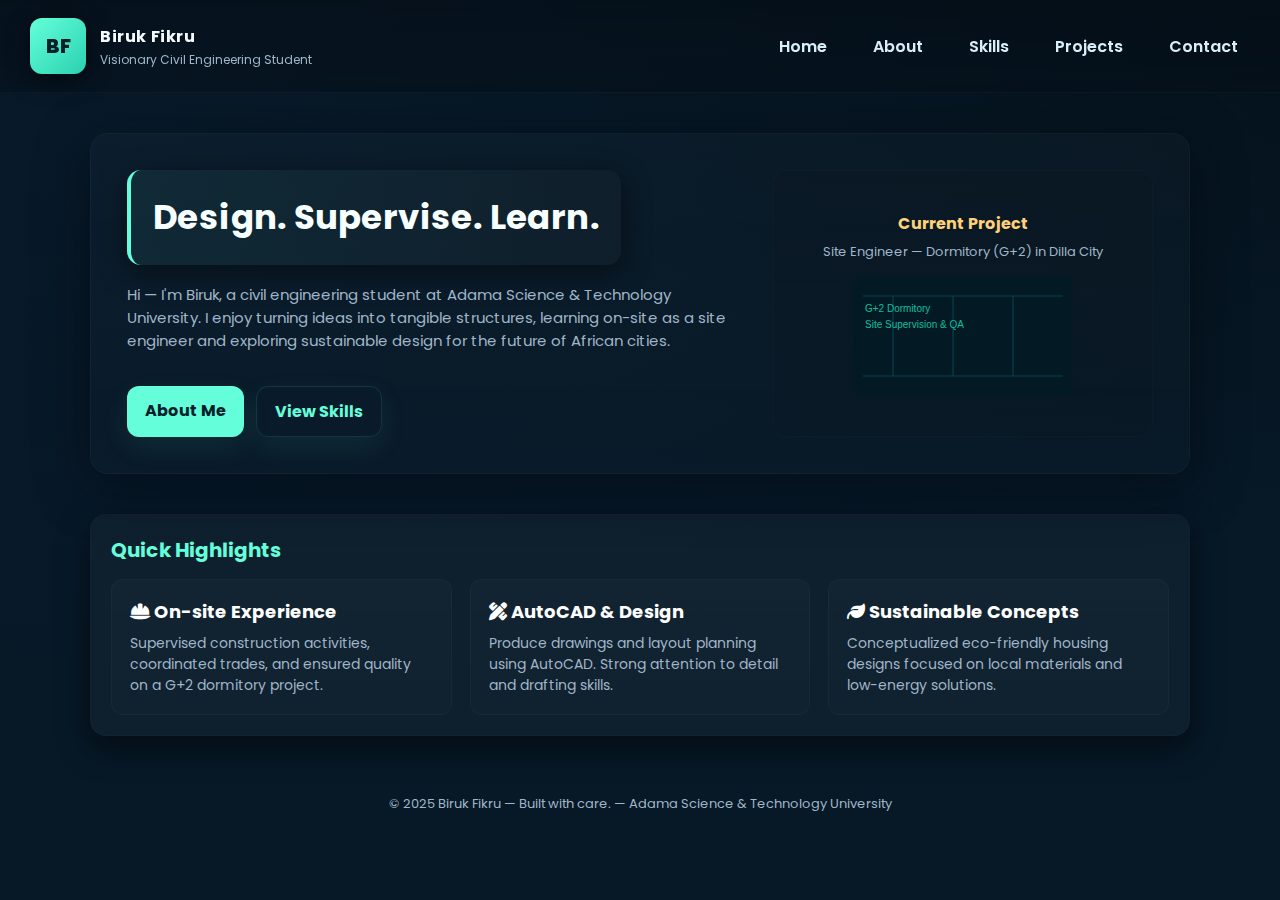
<file: index.html>
<!doctype html>
<html lang="en">
<head>
<meta charset="utf-8">
<meta name="viewport" content="width=device-width,initial-scale=1">
<title>Biruk Fikru — Civil Engineering Student</title>
<link rel="stylesheet" href="style.css">
<link rel="stylesheet" href="https://cdnjs.cloudflare.com/ajax/libs/font-awesome/6.5.0/css/all.min.css">
</head>
<body class="fade-in">
<header class="header">
  <div class="brand">
    <div class="logo">BF</div>
    <div>
      <h1 style="font-size:16px;margin-bottom:2px">Biruk Fikru</h1>
      <p style="margin:0;font-size:12px;color:var(--muted)">Visionary Civil Engineering Student</p>
    </div>
  </div>
  <nav class="navlinks">
    <a href="index.html">Home</a>
    <a href="about.html">About</a>
    <a href="skills.html">Skills</a>
    <a href="projects.html">Projects</a>
    <a href="contact.html">Contact</a>
  </nav>
</header>

<main>
<section class="hero">
  <div class="hero-left">
    <div class="title-box big-head">
      <h1>Design. Supervise. Learn.</h1>
    </div>
    <div style="height:18px"></div>
    <p class="lead">Hi — I'm Biruk, a civil engineering student at Adama Science & Technology University. I enjoy turning ideas into tangible structures, learning on-site as a site engineer and exploring sustainable design for the future of African cities.</p>
    <div style="height:18px"></div>
    <div class="cta">
      <a class="button" href="about.html">About Me</a>
      <a class="button secondary" href="skills.html">View Skills</a>
    </div>
  </div>

  <div class="bp-card">
    <h4>Current Project</h4>
    <p>Site Engineer — Dormitory (G+2) in Dilla City</p>
    <div style="height:14px"></div>
    <svg width="220" height="120" viewBox="0 0 220 120" xmlns="http://www.w3.org/2000/svg" style="border-radius:8px">
      <rect width="220" height="120" rx="8" fill="#031a24" />
      <g stroke="#06404f" stroke-width="1.2">
        <path d="M10 100 L210 100" />
        <path d="M10 20 L210 20" />
        <path d="M40 20 L40 100" />
        <path d="M100 20 L100 100" />
        <path d="M160 20 L160 100" />
      </g>
      <g fill="#0dbfa0" font-size="10" font-family="sans-serif">
        <text x="12" y="36">G+2 Dormitory</text>
        <text x="12" y="52">Site Supervision & QA</text>
      </g>
    </svg>
  </div>
</section>

<section class="section">
  <h3>Quick Highlights</h3>
  <div class="grid" style="margin-top:14px">
    <div class="card">
      <h4><i class="fas fa-hard-hat"></i> On-site Experience</h4>
      <p>Supervised construction activities, coordinated trades, and ensured quality on a G+2 dormitory project.</p>
    </div>
    <div class="card">
      <h4><i class="fas fa-pencil-ruler"></i> AutoCAD & Design</h4>
      <p>Produce drawings and layout planning using AutoCAD. Strong attention to detail and drafting skills.</p>
    </div>
    <div class="card">
      <h4><i class="fas fa-leaf"></i> Sustainable Concepts</h4>
      <p>Conceptualized eco-friendly housing designs focused on local materials and low-energy solutions.</p>
    </div>
  </div>
</section>

<section class="footer">
  &copy; 2025 Biruk Fikru — Built with care. — <span style="color:var(--muted)">Adama Science & Technology University</span>
</section>
</main>

<script src="script.js"></script>
</body>
</html>
</file>
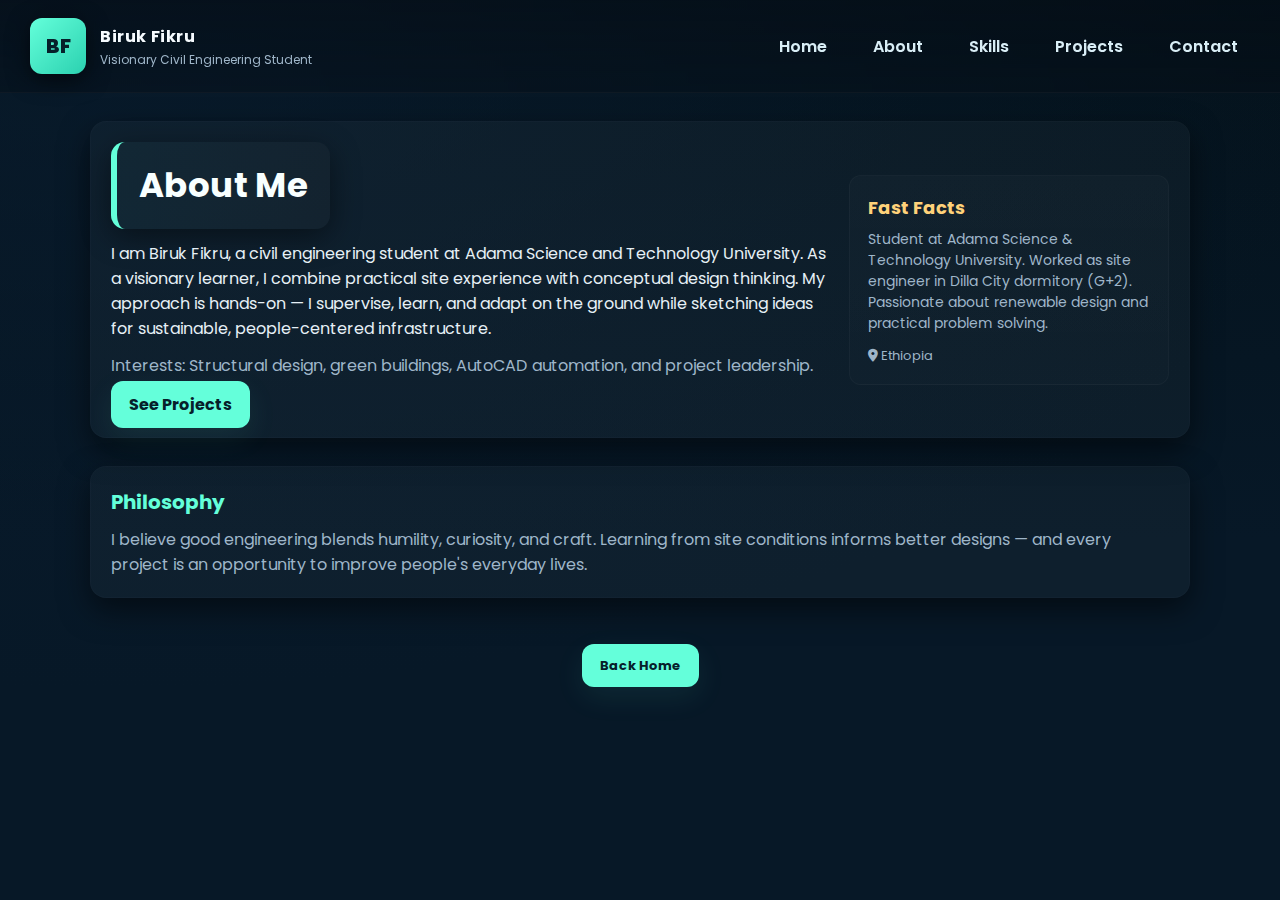
<file: about.html>
<!doctype html>
<html lang="en">
<head>
<meta charset="utf-8">
<meta name="viewport" content="width=device-width,initial-scale=1">
<title>About — Biruk Fikru</title>
<link rel="stylesheet" href="style.css">
<link rel="stylesheet" href="https://cdnjs.cloudflare.com/ajax/libs/font-awesome/6.5.0/css/all.min.css">
</head>
<body class="fade-in">
<header class="header">
  <div class="brand">
    <div class="logo">BF</div>
    <div>
      <h1 style="font-size:16px;margin-bottom:2px">Biruk Fikru</h1>
      <p style="margin:0;font-size:12px;color:var(--muted)">Visionary Civil Engineering Student</p>
    </div>
  </div>
  <nav class="navlinks">
    <a href="index.html">Home</a>
    <a href="about.html">About</a>
    <a href="skills.html">Skills</a>
    <a href="projects.html">Projects</a>
    <a href="contact.html">Contact</a>
  </nav>
</header>

<main>
<section class="section">
  <div style="display:flex;gap:18px;align-items:center;flex-wrap:wrap">
    <div style="flex:1">
      <div class="big-head" style="display:inline-block">
        <h1>About Me</h1>
      </div>
      <div style="height:12px"></div>
      <p>I am Biruk Fikru, a civil engineering student at Adama Science and Technology University. As a visionary learner, I combine practical site experience with conceptual design thinking. My approach is hands-on — I supervise, learn, and adapt on the ground while sketching ideas for sustainable, people-centered infrastructure.</p>
      <div style="height:12px"></div>
      <p style="color:var(--muted)">Interests: Structural design, green buildings, AutoCAD automation, and project leadership.</p>
      <div style="height:14px"></div>
      <a class="button" href="projects.html">See Projects</a>
    </div>

    <div style="width:320px">
      <div class="card" style="padding:18px;background:linear-gradient(180deg, rgba(255,255,255,0.02), rgba(255,255,255,0.01))">
        <h4 style="color:var(--gold)">Fast Facts</h4>
        <p style="color:var(--muted)">Student at Adama Science & Technology University. Worked as site engineer in Dilla City dormitory (G+2). Passionate about renewable design and practical problem solving.</p>
        <div style="height:12px"></div>
        <p style="font-size:13px;color:var(--muted)"><i class="fas fa-map-marker-alt"></i> Ethiopia</p>
      </div>
    </div>
  </div>
</section>

<section class="section">
  <h3>Philosophy</h3>
  <p style="color:var(--muted)">I believe good engineering blends humility, curiosity, and craft. Learning from site conditions informs better designs — and every project is an opportunity to improve people's everyday lives.</p>
</section>

<section class="footer">
  <a class="button" href="index.html">Back Home</a>
</section>
</main>
<script src="script.js"></script>
</body>
</html>
</file>
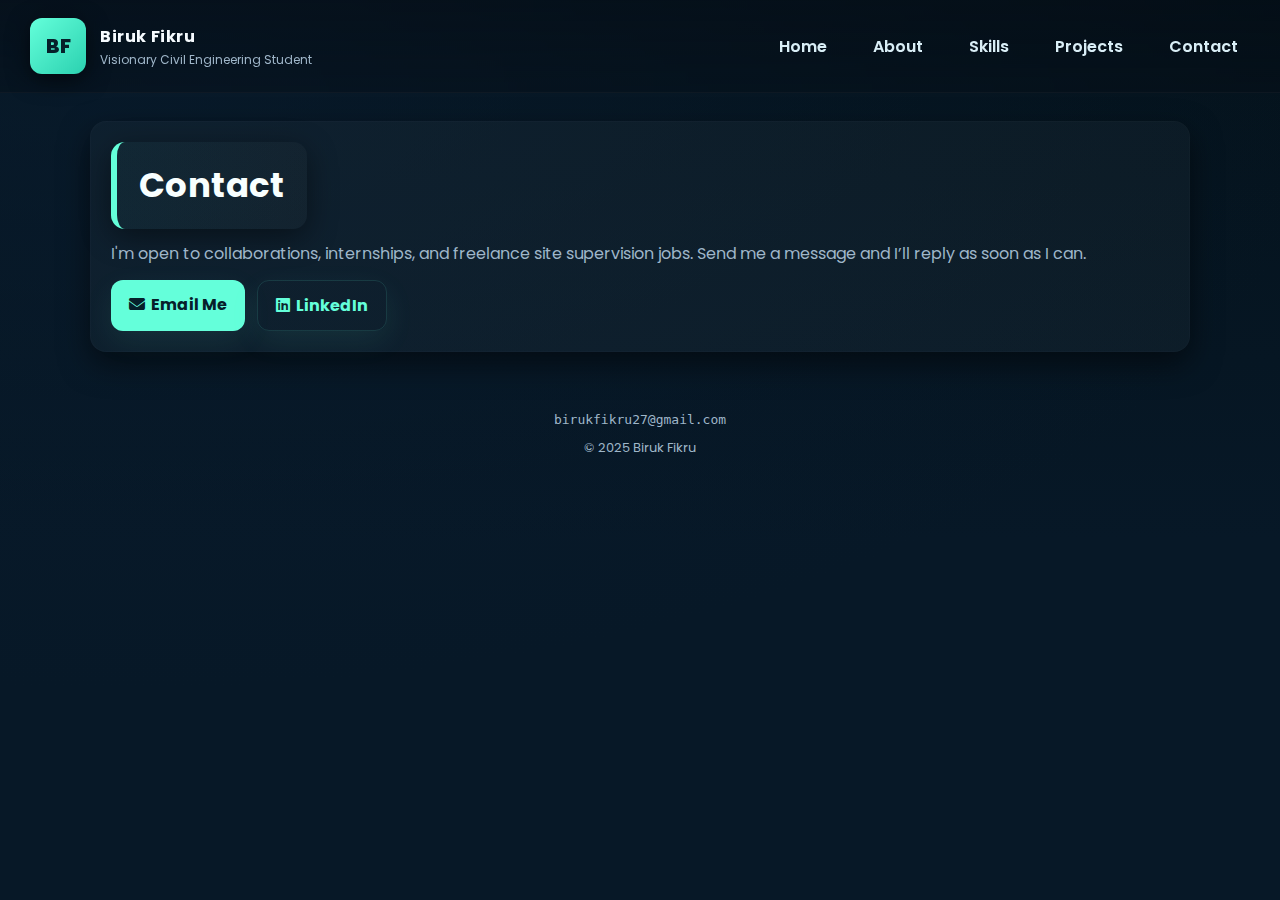
<file: contact.html>
<!doctype html>
<html lang="en">
<head>
<meta charset="utf-8">
<meta name="viewport" content="width=device-width,initial-scale=1">
<title>Contact — Biruk Fikru</title>
<link rel="stylesheet" href="style.css">
<link rel="stylesheet" href="https://cdnjs.cloudflare.com/ajax/libs/font-awesome/6.5.0/css/all.min.css">
</head>
<body class="fade-in">
<header class="header">
  <div class="brand">
    <div class="logo">BF</div>
    <div>
      <h1 style="font-size:16px;margin-bottom:2px">Biruk Fikru</h1>
      <p style="margin:0;font-size:12px;color:var(--muted)">Visionary Civil Engineering Student</p>
    </div>
  </div>
  <nav class="navlinks">
    <a href="index.html">Home</a>
    <a href="about.html">About</a>
    <a href="skills.html">Skills</a>
    <a href="projects.html">Projects</a>
    <a href="contact.html">Contact</a>
  </nav>
</header>

<main>
<section class="section">
  <div class="big-head"><h1>Contact</h1></div>
  <div style="height:12px"></div>
  <p style="color:var(--muted)">I'm open to collaborations, internships, and freelance site supervision jobs. Send me a message and I’ll reply as soon as I can.</p>
  <div style="height:14px"></div>
  <div style="display:flex;gap:12px;flex-wrap:wrap">
    <a class="button" href="mailto:birukfikru27@gmail.com"><i class="fas fa-envelope"></i>&nbsp; Email Me</a>
    <a class="button secondary" href="#" onclick="alert('Replace with your LinkedIn URL')"><i class="fab fa-linkedin"></i>&nbsp; LinkedIn</a>
  </div>
</section>

<section class="footer">
  <p style="color:var(--muted)"><code>birukfikru27@gmail.com</code> </p>
  <div style="height:8px"></div>
  <p>&copy; 2025 Biruk Fikru</p>
</section>
</main>
<script src="script.js"></script>
</body>
</html>
</file>
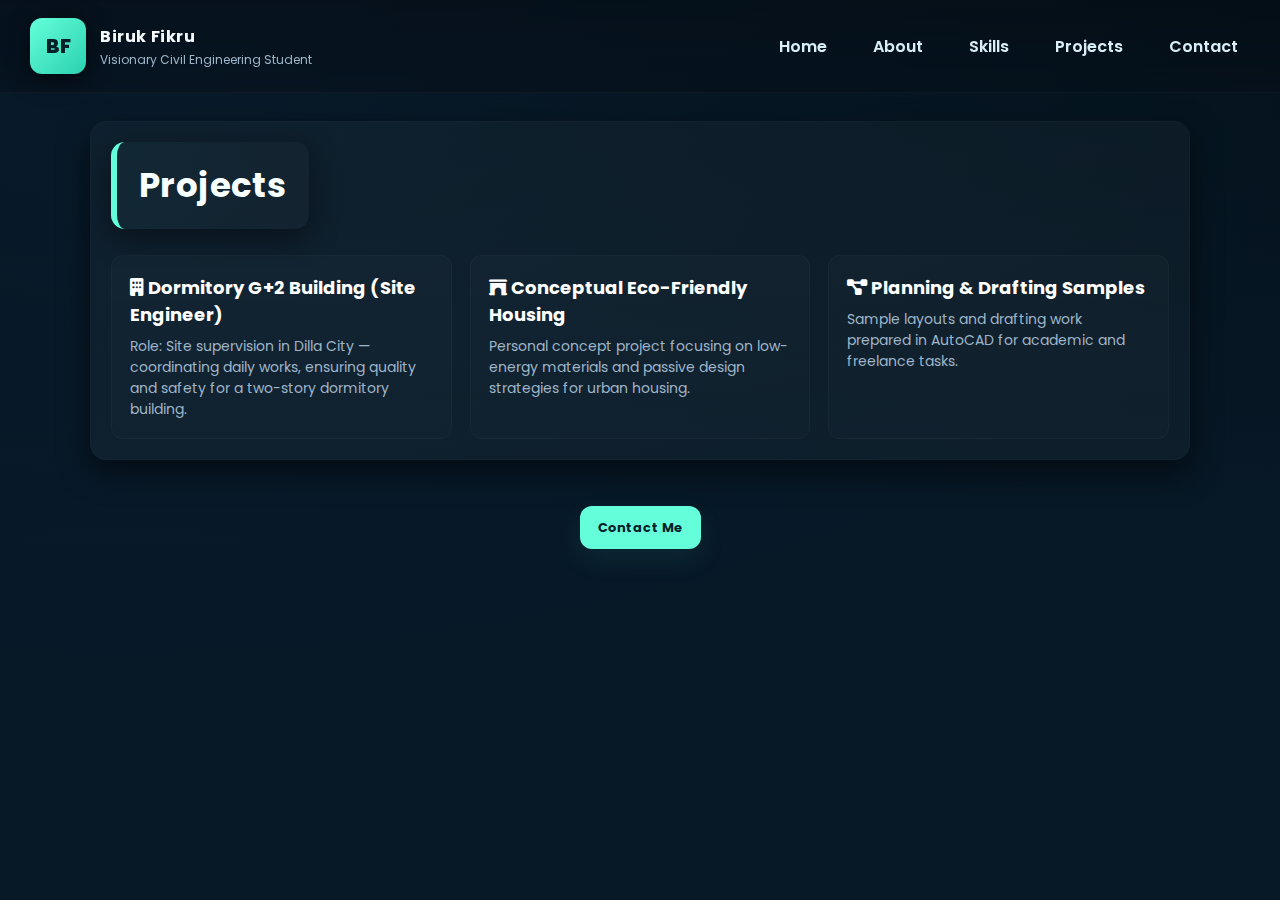
<file: projects.html>
<!doctype html>
<html lang="en">
<head>
<meta charset="utf-8">
<meta name="viewport" content="width=device-width,initial-scale=1">
<title>Projects — Biruk Fikru</title>
<link rel="stylesheet" href="style.css">
<link rel="stylesheet" href="https://cdnjs.cloudflare.com/ajax/libs/font-awesome/6.5.0/css/all.min.css">
</head>
<body class="fade-in">
<header class="header">
  <div class="brand">
    <div class="logo">BF</div>
    <div>
      <h1 style="font-size:16px;margin-bottom:2px">Biruk Fikru</h1>
      <p style="margin:0;font-size:12px;color:var(--muted)">Visionary Civil Engineering Student</p>
    </div>
  </div>
  <nav class="navlinks">
    <a href="index.html">Home</a>
    <a href="about.html">About</a>
    <a href="skills.html">Skills</a>
    <a href="projects.html">Projects</a>
    <a href="contact.html">Contact</a>
  </nav>
</header>

<main>
<section class="section">
  <div class="big-head"><h1>Projects</h1></div>
  <div style="height:12px"></div>
  <div class="grid" style="margin-top:14px">
    <div class="card">
      <h4><i class="fas fa-building"></i> Dormitory G+2 Building (Site Engineer)</h4>
      <p>Role: Site supervision in Dilla City — coordinating daily works, ensuring quality and safety for a two-story dormitory building.</p>
    </div>
    <div class="card">
      <h4><i class="fas fa-archway"></i> Conceptual Eco-Friendly Housing</h4>
      <p>Personal concept project focusing on low-energy materials and passive design strategies for urban housing.</p>
    </div>
    <div class="card">
      <h4><i class="fas fa-project-diagram"></i> Planning & Drafting Samples</h4>
      <p>Sample layouts and drafting work prepared in AutoCAD for academic and freelance tasks.</p>
    </div>
  </div>
</section>

<section class="footer">
  <a class="button" href="contact.html">Contact Me</a>
</section>
</main>
<script src="script.js"></script>
</body>
</html>
</file>
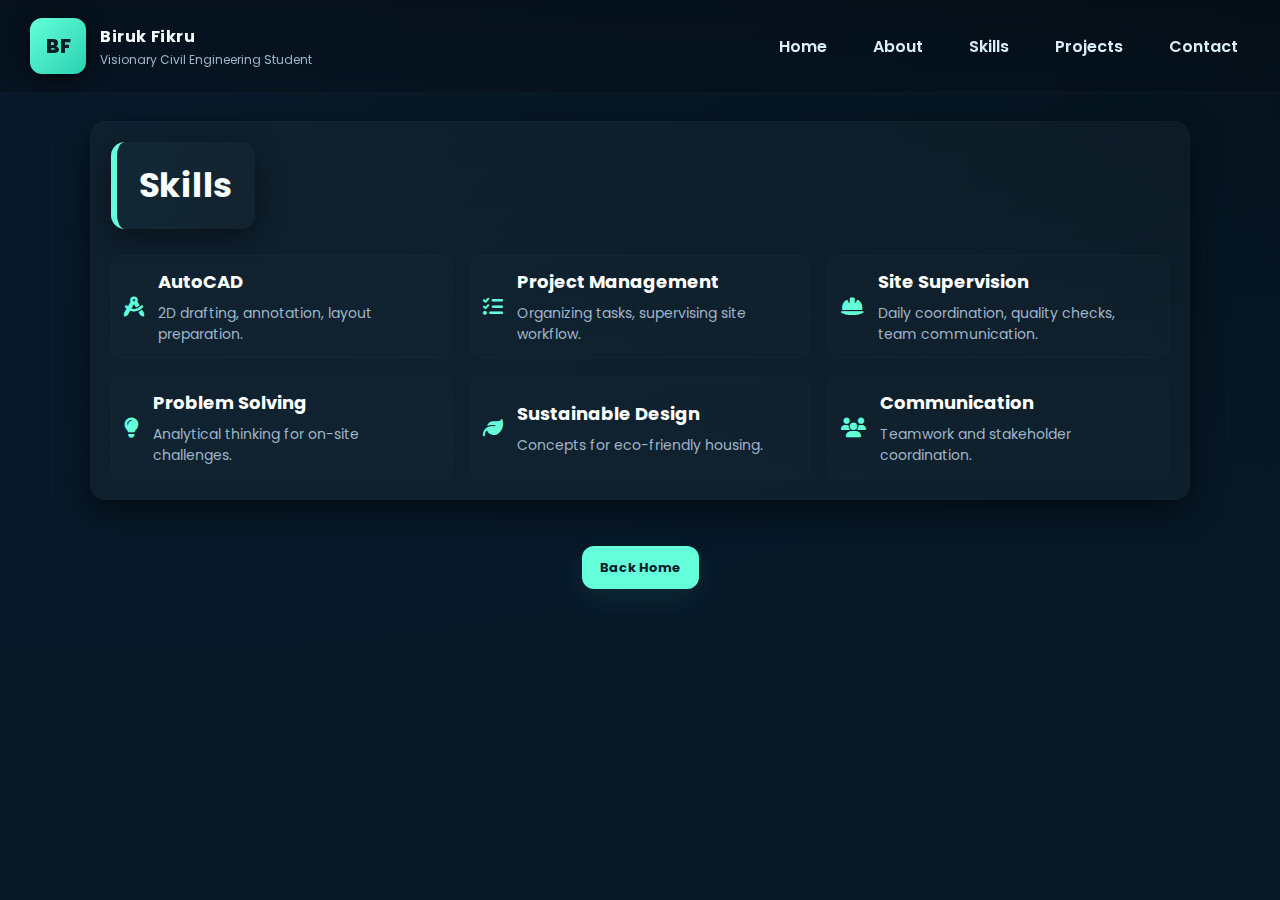
<file: skills.html>
<!doctype html>
<html lang="en">
<head>
<meta charset="utf-8">
<meta name="viewport" content="width=device-width,initial-scale=1">
<title>Skills — Biruk Fikru</title>
<link rel="stylesheet" href="style.css">
<link rel="stylesheet" href="https://cdnjs.cloudflare.com/ajax/libs/font-awesome/6.5.0/css/all.min.css">
</head>
<body class="fade-in">
<header class="header">
  <div class="brand">
    <div class="logo">BF</div>
    <div>
      <h1 style="font-size:16px;margin-bottom:2px">Biruk Fikru</h1>
      <p style="margin:0;font-size:12px;color:var(--muted)">Visionary Civil Engineering Student</p>
    </div>
  </div>
  <nav class="navlinks">
    <a href="index.html">Home</a>
    <a href="about.html">About</a>
    <a href="skills.html">Skills</a>
    <a href="projects.html">Projects</a>
    <a href="contact.html">Contact</a>
  </nav>
</header>

<main>
<section class="section">
  <div class="big-head"><h1>Skills</h1></div>
  <div style="height:12px"></div>
  <div class="grid" style="margin-top:14px">
    <div class="card skill"><i class="fas fa-drafting-compass"></i><div><h4>AutoCAD</h4><p style="color:var(--muted)">2D drafting, annotation, layout preparation.</p></div></div>
    <div class="card skill"><i class="fas fa-tasks"></i><div><h4>Project Management</h4><p style="color:var(--muted)">Organizing tasks, supervising site workflow.</p></div></div>
    <div class="card skill"><i class="fas fa-hard-hat"></i><div><h4>Site Supervision</h4><p style="color:var(--muted)">Daily coordination, quality checks, team communication.</p></div></div>
    <div class="card skill"><i class="fas fa-lightbulb"></i><div><h4>Problem Solving</h4><p style="color:var(--muted)">Analytical thinking for on-site challenges.</p></div></div>
    <div class="card skill"><i class="fas fa-leaf"></i><div><h4>Sustainable Design</h4><p style="color:var(--muted)">Concepts for eco-friendly housing.</p></div></div>
    <div class="card skill"><i class="fas fa-users"></i><div><h4>Communication</h4><p style="color:var(--muted)">Teamwork and stakeholder coordination.</p></div></div>
  </div>
</section>

<section class="footer">
  <a class="button" href="index.html">Back Home</a>
</section>
</main>
<script src="script.js"></script>
</body>
</html>
</file>
<file: style.css>
/* Premium Dark Mode Portfolio Styles - Biruk Fikru */
@import url('https://fonts.googleapis.com/css2?family=Poppins:wght@300;400;600;800&display=swap');

*{box-sizing:border-box;margin:0;padding:0}
:root{
  --bg:#071827;
  --panel: rgba(255,255,255,0.03);
  --accent:#64ffda;
  --muted:#9fb6c9;
  --gold:#ffd27a;
  --glass: rgba(255,255,255,0.04);
}
html,body{height:100%}
body{
  font-family:'Poppins',sans-serif;
  background: radial-gradient(1200px 600px at 10% 10%, rgba(10,30,50,0.6), transparent),
              linear-gradient(180deg,#04121b 0%, #071827 60%),
              var(--bg);
  color: #e6f0f6;
  -webkit-font-smoothing:antialiased;
  -moz-osx-font-smoothing:grayscale;
  overflow-x:hidden;
}

/* header / nav */
.header{
  position:sticky; top:0; z-index:1000;
  backdrop-filter: blur(6px);
  background: linear-gradient(180deg, rgba(5,12,20,0.55), rgba(5,12,20,0.35));
  border-bottom: 1px solid rgba(255,255,255,0.04);
  padding:18px 30px;
  display:flex; align-items:center; justify-content:space-between;
}
.brand{display:flex;align-items:center;gap:14px}
.brand .logo{
  width:56px;height:56px;border-radius:12px;
  background:linear-gradient(135deg,var(--accent),#2bd1b0);
  display:flex;align-items:center;justify-content:center;
  color:#06202a;font-weight:800;font-size:20px;box-shadow:0 6px 22px rgba(0,0,0,0.6);
}
.brand h1{font-size:18px;letter-spacing:0.6px;color:#f6fbff}
.brand p{font-size:12px;color:var(--muted);margin-top:2px}

/* nav links */
.navlinks a{
  color: #d9eef6; text-decoration:none; margin-left:18px; font-weight:600;
  padding:8px 12px; border-radius:10px; transition: all .28s ease;
  position:relative; overflow:hidden;
}
.navlinks a:hover{transform:translateY(-3px); box-shadow: 0 14px 30px rgba(6,20,30,0.6)}

.hero{
  max-width:1100px;margin:40px auto;padding:36px;border-radius:18px;
  background: linear-gradient(180deg, rgba(255,255,255,0.02), rgba(255,255,255,0.01));
  box-shadow: 0 12px 50px rgba(2,10,18,0.6);
  display:grid; grid-template-columns: 1fr 380px; gap:28px; align-items:center;
  transform: translateY(0); animation:fadeInUp .9s ease both;
  border: 1px solid rgba(255,255,255,0.03);
}

/* heading box */
.hero-left .title-box{
  background: linear-gradient(90deg, rgba(100,255,218,0.06), rgba(255,210,122,0.02));
  padding:22px;border-radius:14px;border-left:4px solid var(--accent);
}
.hero-left h2{font-size:36px;line-height:1.02;color:#f8ffff;margin-bottom:10px}
.hero-left p.lead{color:var(--muted);margin-bottom:16px;font-size:15px}

/* CTA */
.cta{display:flex;gap:12px}
.button{
  background:var(--accent); color:#06202a; padding:12px 18px; border-radius:12px; font-weight:700;
  text-decoration:none; box-shadow:0 10px 30px rgba(100,255,218,0.08);
  transition: transform .22s ease, box-shadow .22s ease;
}
.button.secondary{background:transparent;color:var(--accent);border:1px solid rgba(100,255,218,0.12)}

/* hero right - blueprint card */
.bp-card{background: linear-gradient(180deg, rgba(10,24,35,0.55), rgba(10,24,35,0.35));
     border-radius:14px;padding:18px;height:100%;display:flex;flex-direction:column;justify-content:center;align-items:center;border:1px solid rgba(255,255,255,0.02)}
.bp-card h4{color:var(--gold); margin-bottom:6px}
.bp-card p{color:var(--muted); font-size:13px;text-align:center}

/* section cards */
.section{max-width:1100px;margin:28px auto;padding:20px;border-radius:16px;background:var(--panel);border:1px solid rgba(255,255,255,0.02);box-shadow:0 12px 30px rgba(0,0,0,0.5);animation:fadeInUp .9s ease both}
.section h3{font-size:20px;color:var(--accent);margin-bottom:10px}

/* cards grid */
.grid{display:grid;grid-template-columns:repeat(3,1fr);gap:18px}
.card{background:linear-gradient(180deg, rgba(255,255,255,0.02), rgba(255,255,255,0.01));padding:18px;border-radius:12px;border:1px solid rgba(255,255,255,0.03);transition:transform .28s ease,box-shadow .28s}
.card:hover{transform:translateY(-8px);box-shadow:0 20px 60px rgba(2,10,20,0.6)}

.card h4{font-size:18px;margin-bottom:8px;color:#fff}
.card p{color:var(--muted);font-size:14px}

/* big header style */
.big-head{display:inline-block;padding:18px 22px;border-radius:14px;background:linear-gradient(90deg, rgba(100,255,218,0.03), rgba(255,210,122,0.02));border-left:6px solid var(--accent);box-shadow:0 8px 30px rgba(0,0,0,0.45)}
.big-head h1{font-size:34px;color:#f8ffff;letter-spacing:0.4px}

/* skills list */
.skills-list{display:flex;flex-direction:column;gap:12px}
.skill{display:flex;align-items:center;gap:14px;padding:12px;border-radius:10px;background:rgba(255,255,255,0.01);border:1px solid rgba(255,255,255,0.02)}
.skill i{font-size:20px;color:var(--accent)}

/* footer */
.footer{max-width:1100px;margin:40px auto;padding:18px;border-radius:12px;text-align:center;color:var(--muted);font-size:13px}

/* transitions */
.fade-out{opacity:0;transform:scale(.995);transition:opacity .45s ease, transform .45s ease}
.fade-in{opacity:1;transform:none;transition:opacity .45s ease, transform .45s ease}

/* responsive */
@media(max-width:900px){
  .hero{grid-template-columns:1fr; padding:18px}
  .grid{grid-template-columns:1fr}
}

/* keyframes */
@keyframes fadeInUp{from{opacity:0;transform:translateY(20px)}to{opacity:1;transform:none}}
</file>
